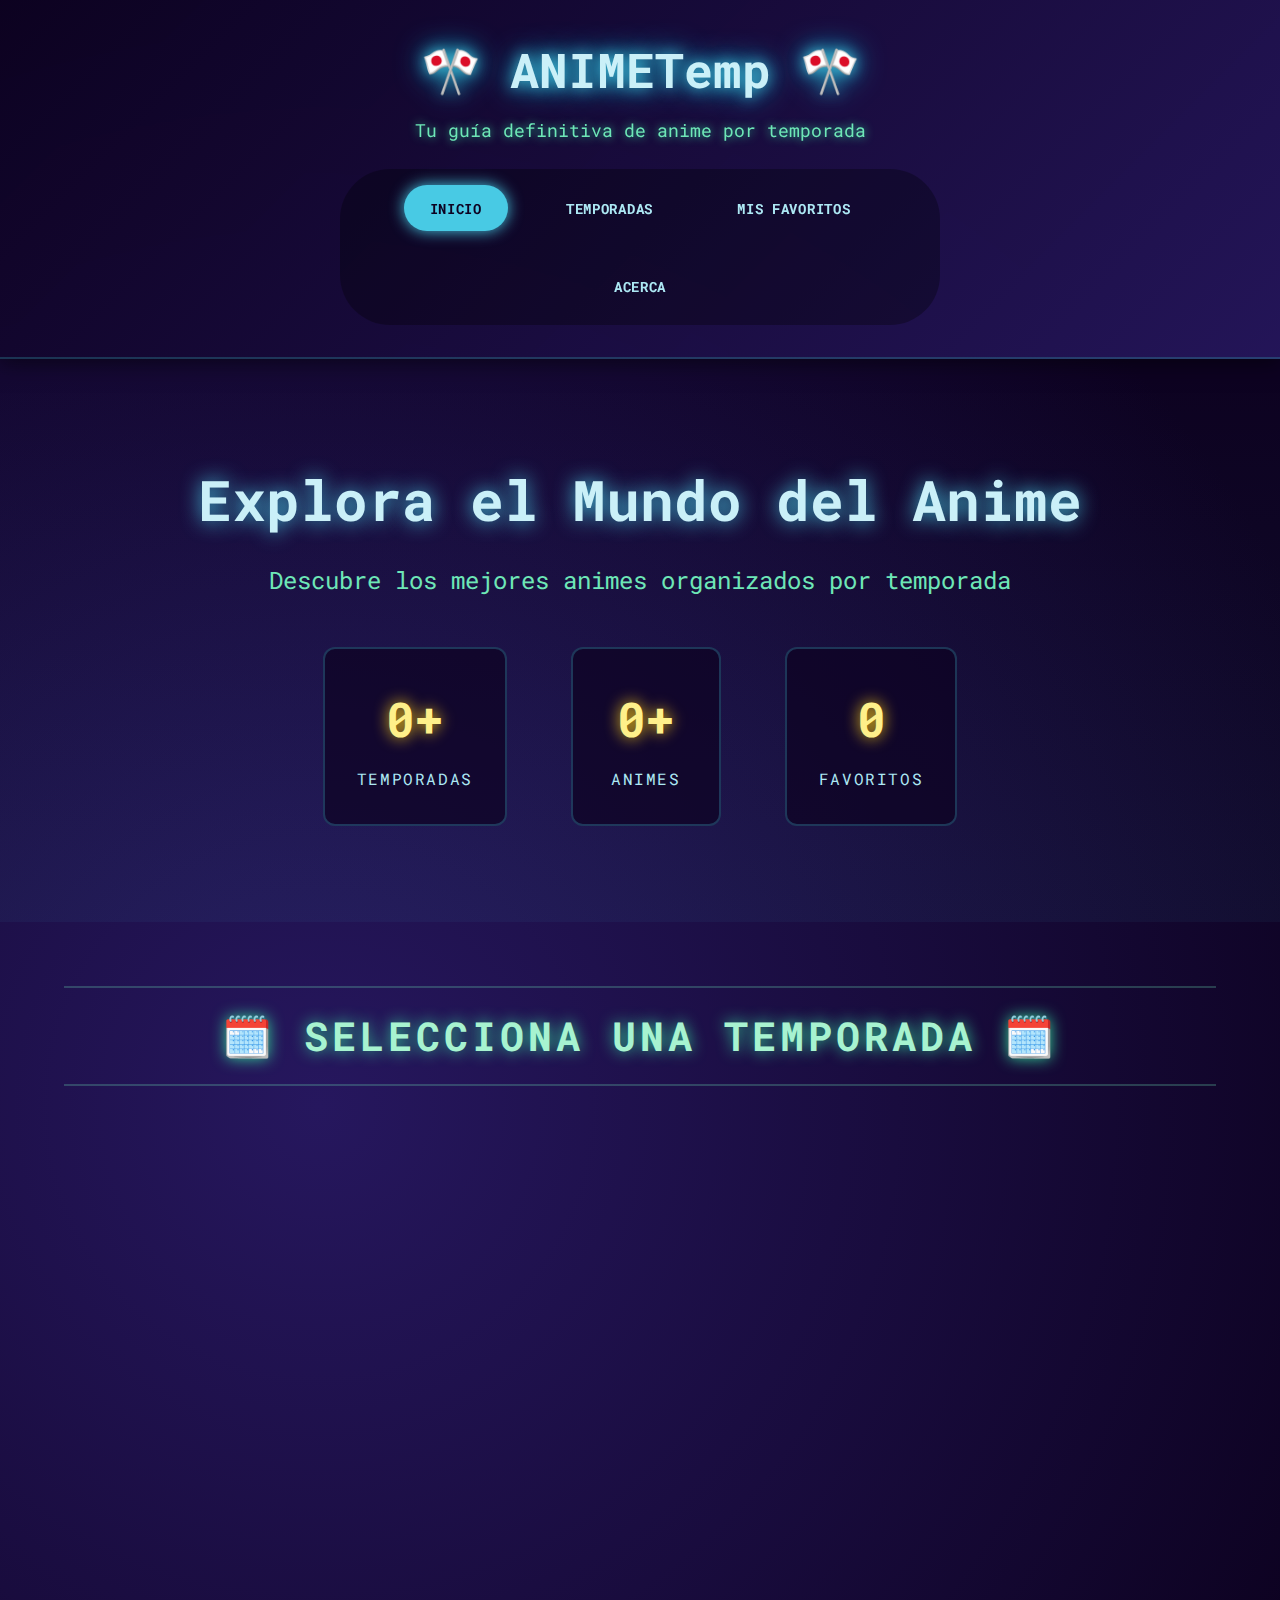
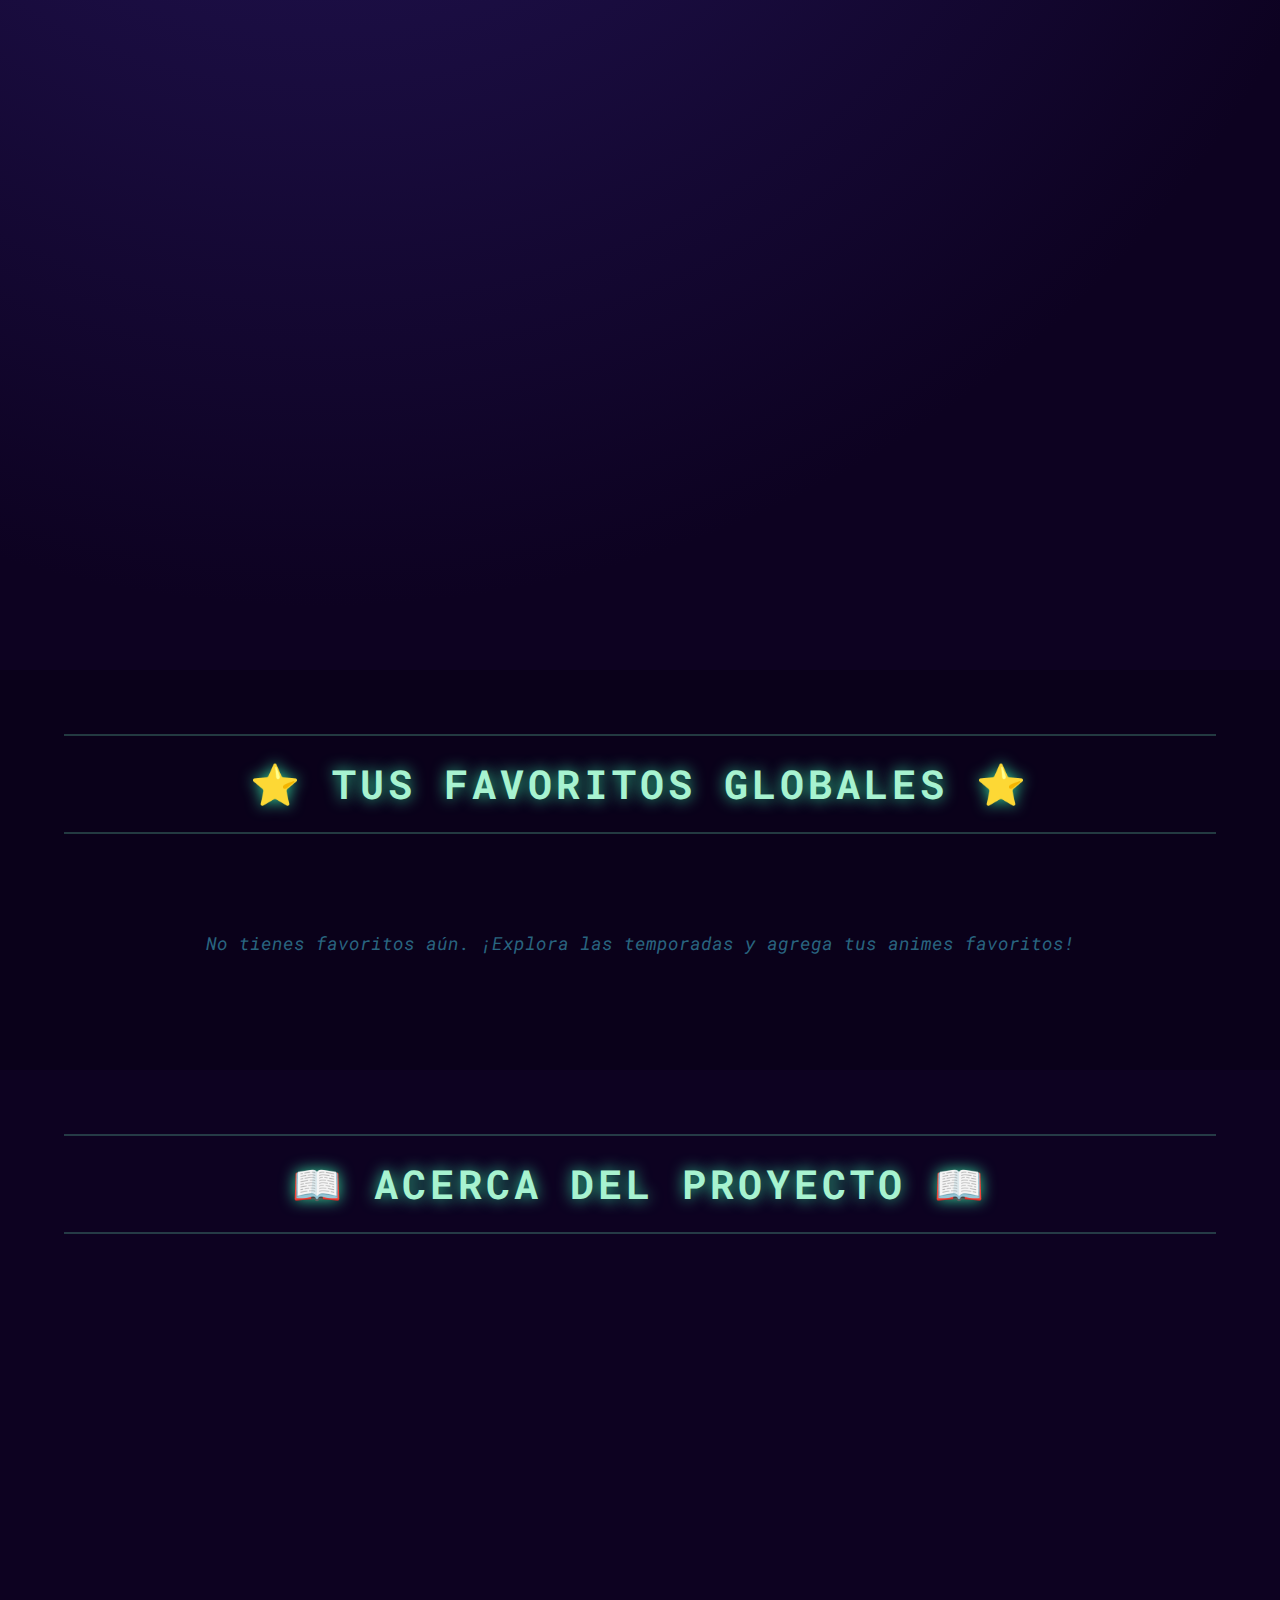
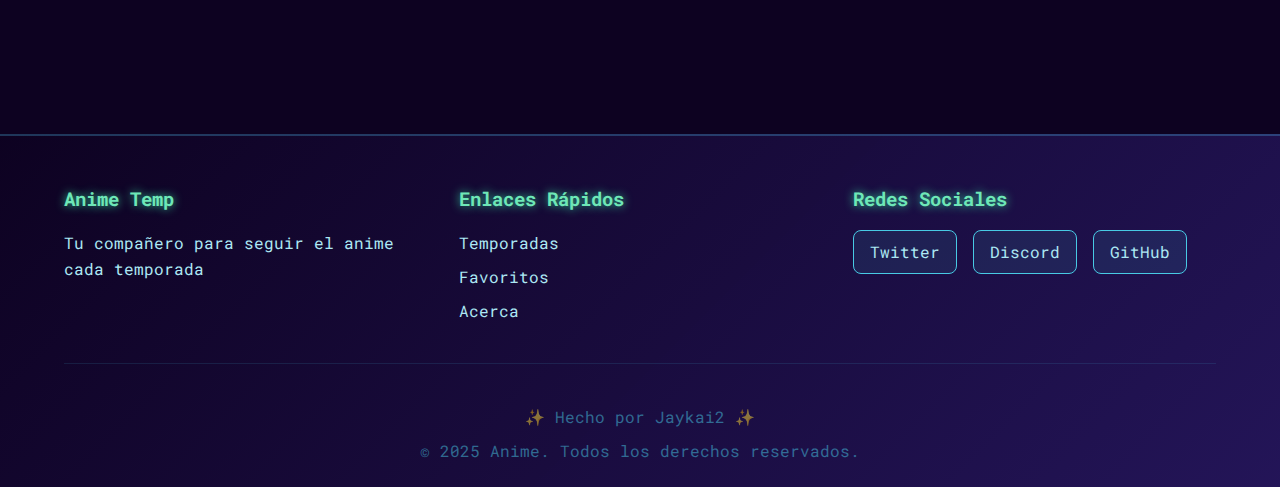
<file: index.html>
<!DOCTYPE html>
<html lang="es">
<head>
  <meta charset="UTF-8">
  <meta name="viewport" content="width=device-width, initial-scale=1.0">
  <title>Anime Hub - Todas las Temporadas</title>
  <link href="https://fonts.googleapis.com/css2?family=Roboto+Mono:wght@400;700&display=swap" rel="stylesheet">
  <link rel="stylesheet" href="styles/main.css">
</head>
<body>

  <!-- HEADER -->
  <header class="main-header">
    <div class="header-content">
      <h1 class="logo">🎌 ANIMETemp 🎌</h1>
      <p class="tagline">Tu guía definitiva de anime por temporada</p>
    </div>
    <nav class="main-nav">
      <a href="#inicio" class="nav-link active">Inicio</a>
      <a href="#temporadas" class="nav-link">Temporadas</a>
      <a href="#favoritos" class="nav-link">Mis Favoritos</a>
      <a href="#acerca" class="nav-link">Acerca</a>
    </nav>
  </header>

  <!-- HERO SECTION -->
  <section class="hero-section" id="inicio">
    <div class="hero-content">
      <h2 class="hero-title">Explora el Mundo del Anime</h2>
      <p class="hero-subtitle">Descubre los mejores animes organizados por temporada</p>
      <div class="hero-stats">
        <div class="stat-item">
          <span class="stat-number">4</span>
          <span class="stat-label">Temporadas</span>
        </div>
        <div class="stat-item">
          <span class="stat-number">0+</span>
          <span class="stat-label">Animes</span>
        </div>
        <div class="stat-item">
          <span class="stat-number" id="favCount">0</span>
          <span class="stat-label">Favoritos</span>
        </div>
      </div>
    </div>
  </section>

  <!-- SEASONS GRID -->
  <section class="seasons-section" id="temporadas">
    <div class="container">
      <h2 class="section-title">🗓️ Selecciona una Temporada 🗓️</h2>
      
      <div class="seasons-grid">
        
        <!-- Fall 2025 -->
        <article class="season-card fall">
          <div class="season-icon">🍂</div>
          <div class="season-content">
            <h3 class="season-name">Otoño 2025</h3>
            <p class="season-period">Octubre - Diciembre</p>
            <div class="season-stats">
              <span class="anime-count">29+ Animes</span>
              <span class="status-badge active">Activo</span>
            </div>
            <p class="season-description">
              Temporada actual con los estrenos más esperados del año
            </p>
            <a href="pages/fall-2025.html" class="season-btn">
              Ver Animes
              <span class="arrow">→</span>
            </a>
          </div>
        </article>

        <!-- Winter 2025 -->
        <article class="season-card winter">
          <div class="season-icon">❄️</div>
          <div class="season-content">
            <h3 class="season-name">Invierno 2025</h3>
            <p class="season-period">Enero - Marzo</p>
            <div class="season-stats">
              <span class="anime-count">0+ Animes</span>
              <span class="status-badge completed">Finalizado</span>
            </div>
            <p class="season-description">
              Revive los mejores animes de la temporada invernal
            </p>
            <a href="pages/winter-2025.html" class="season-btn">
              Ver Animes
              <span class="arrow">→</span>
            </a>
          </div>
        </article>

        <!-- Spring 2025 -->
        <article class="season-card spring">
          <div class="season-icon">🌸</div>
          <div class="season-content">
            <h3 class="season-name">Primavera 2025</h3>
            <p class="season-period">Abril - Junio</p>
            <div class="season-stats">
              <span class="anime-count">0+ Animes</span>
              <span class="status-badge completed">Finalizado</span>
            </div>
            <p class="season-description">
              Flores de cerezo y nuevas aventuras anime
            </p>
            <a href="pages/spring-2025.html" class="season-btn">
              Ver Animes
              <span class="arrow">→</span>
            </a>
          </div>
        </article>

        <!-- Summer 2025 -->
        <article class="season-card summer">
          <div class="season-icon">☀️</div>
          <div class="season-content">
            <h3 class="season-name">Verano 2025</h3>
            <p class="season-period">Julio - Septiembre</p>
            <div class="season-stats">
              <span class="anime-count">0+ Animes</span>
              <span class="status-badge completed">Finalizado</span>
            </div>
            <p class="season-description">
              Episodios de playa y aventuras de verano
            </p>
            <a href="pages/summer-2025.html" class="season-btn">
              Ver Animes
              <span class="arrow">→</span>
            </a>
          </div>
        </article>

      </div>
    </div>
  </section>

  <!-- FAVORITES PREVIEW -->
  <section class="favorites-preview" id="favoritos">
    <div class="container">
      <h2 class="section-title">⭐ Tus Favoritos Globales ⭐</h2>
      <div class="favorites-grid" id="globalFavorites">
        <p class="no-favorites">No tienes favoritos aún. ¡Explora las temporadas y agrega tus animes favoritos!</p>
      </div>
    </div>
  </section>

  <!-- ABOUT SECTION -->
  <section class="about-section" id="acerca">
    <div class="container">
      <div class="about-content">
        <h2 class="section-title">📖 Acerca del Proyecto 📖</h2>
        <div class="about-grid">
          <div class="about-card">
            <div class="about-icon">🎯</div>
            <h3>Objetivo</h3>
            <p>Crear una plataforma centralizada para seguir todos los animes de cada temporada</p>
          </div>
          <div class="about-card">
            <div class="about-icon">✨</div>
            <h3>Características</h3>
            <p>Sistema de favoritos, búsqueda avanzada, trailers integrados y más</p>
          </div>
          <div class="about-card">
            <div class="about-icon">🚀</div>
            <h3>Futuro</h3>
            <p>Pronto: reseñas, calificaciones, notificaciones y tracking de episodios</p>
          </div>
        </div>
      </div>
    </div>
  </section>

  <!-- FOOTER -->
  <footer class="main-footer">
    <div class="container">
      <div class="footer-content">
        <div class="footer-section">
          <h4>Anime Temp</h4>
          <p>Tu compañero para seguir el anime cada temporada</p>
        </div>
        <div class="footer-section">
          <h4>Enlaces Rápidos</h4>
          <ul>
            <li><a href="#temporadas">Temporadas</a></li>
            <li><a href="#favoritos">Favoritos</a></li>
            <li><a href="#acerca">Acerca</a></li>
          </ul>
        </div>
        <div class="footer-section">
          <h4>Redes Sociales</h4>
          <div class="social-links">
            <a href="#" class="social-link">Twitter</a>
            <a href="#" class="social-link">Discord</a>
            <a href="#" class="social-link">GitHub</a>
          </div>
        </div>
      </div>
      <div class="footer-bottom">
        <p>✨ Hecho por Jaykai2 ✨</p>
        <p>&copy; 2025 Anime. Todos los derechos reservados.</p>
      </div>
    </div>
  </footer>

  <script src="js/main.js"></script>

</body>
</html>
</file>
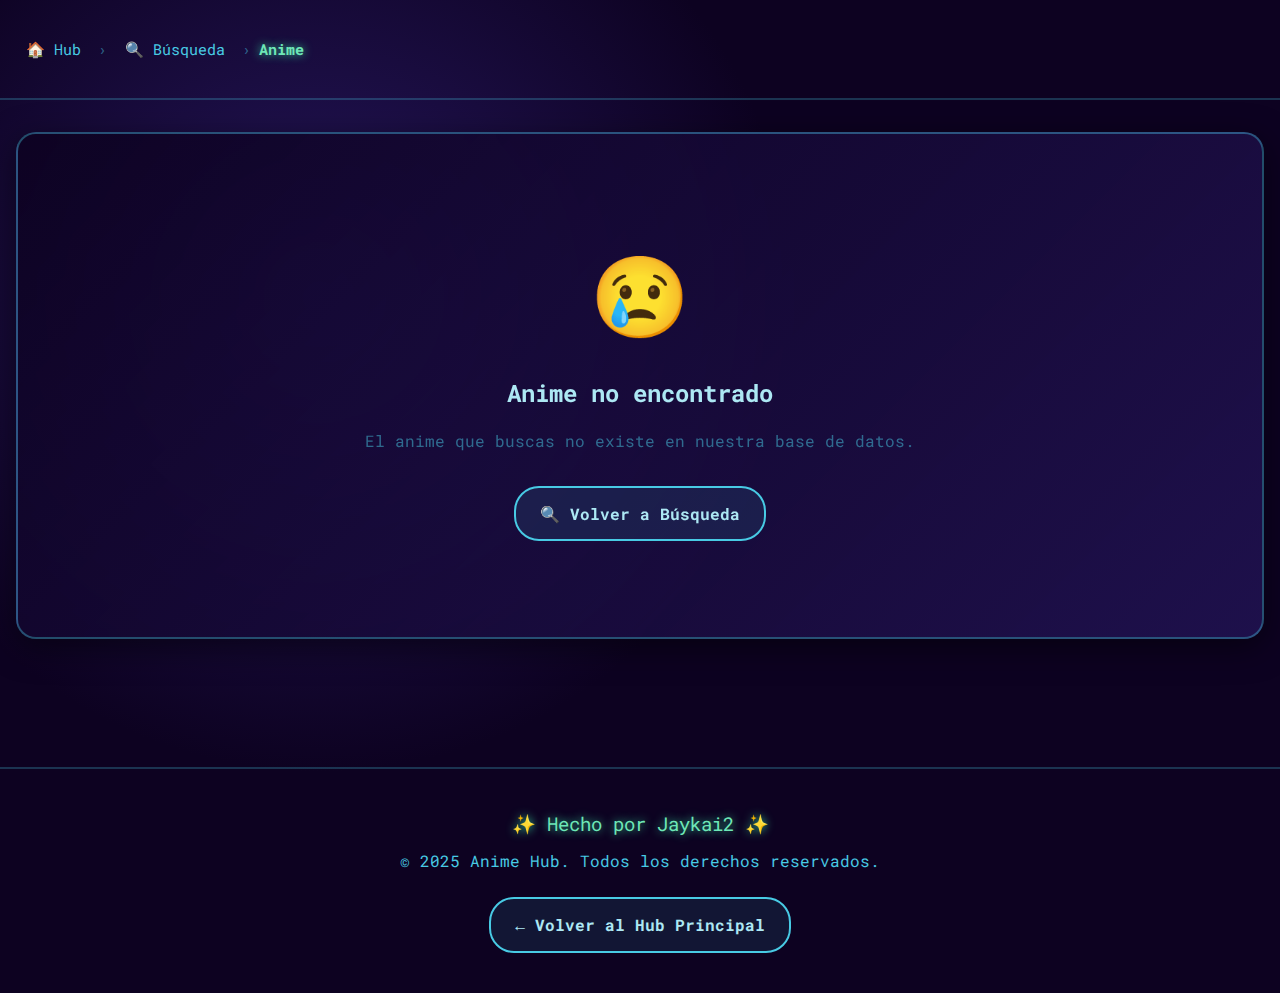
<file: pages/anime-details.html>
<!DOCTYPE html>
<html lang="es">
<head>
  <meta charset="UTF-8">
  <meta name="viewport" content="width=device-width, initial-scale=1.0">
  <title>Detalles del Anime - Anime Hub</title>
  <link rel="stylesheet" href="../styles/anime-details.css">
  <link href="https://fonts.googleapis.com/css2?family=Roboto+Mono:wght@400;700&display=swap" rel="stylesheet">
</head>
<body>

  <!-- HEADER -->
  <header class="main-header">
    <nav class="breadcrumb">
      <a href="../index.html">🏠 Hub</a>
      <span>›</span>
      <a href="search.html">🔍 Búsqueda</a>
      <span>›</span>
      <span class="current" id="breadcrumbTitle">Anime</span>
    </nav>
  </header>

  <!-- ANIME DETAILS SECTION -->
  <div class="container">
    <div class="anime-details" id="animeDetails">
      <!-- Contenido generado dinámicamente -->
      <div class="loading">
        <div class="spinner"></div>
        <p>Cargando información...</p>
      </div>
    </div>

    <!-- EPISODES SECTION -->
    <section class="episodes-section" id="episodesSection" style="display: none;">
      <h2 class="section-title">📺 Lista de Capítulos 📺</h2>
      
      <!-- EPISODES FILTER -->
      <div class="episodes-filter">
        <button class="filter-btn active" data-filter="all">Todos</button>
        <button class="filter-btn" data-filter="watched">Vistos</button>
        <button class="filter-btn" data-filter="unwatched">Por Ver</button>
      </div>

      <!-- EPISODES GRID -->
      <div class="episodes-grid" id="episodesGrid">
        <!-- Capítulos generados dinámicamente -->
      </div>
    </section>
  </div>

  <!-- FOOTER -->
  <footer>
    <p class="credit">✨ Hecho por Jaykai2 ✨</p>
    <p>&copy; 2025 Anime Hub. Todos los derechos reservados.</p>
    <p><a href="../index.html" class="footer-link">← Volver al Hub Principal</a></p>
  </footer>

  <script src="../js/anime-details.js"></script>

</body>
</html>
</file>
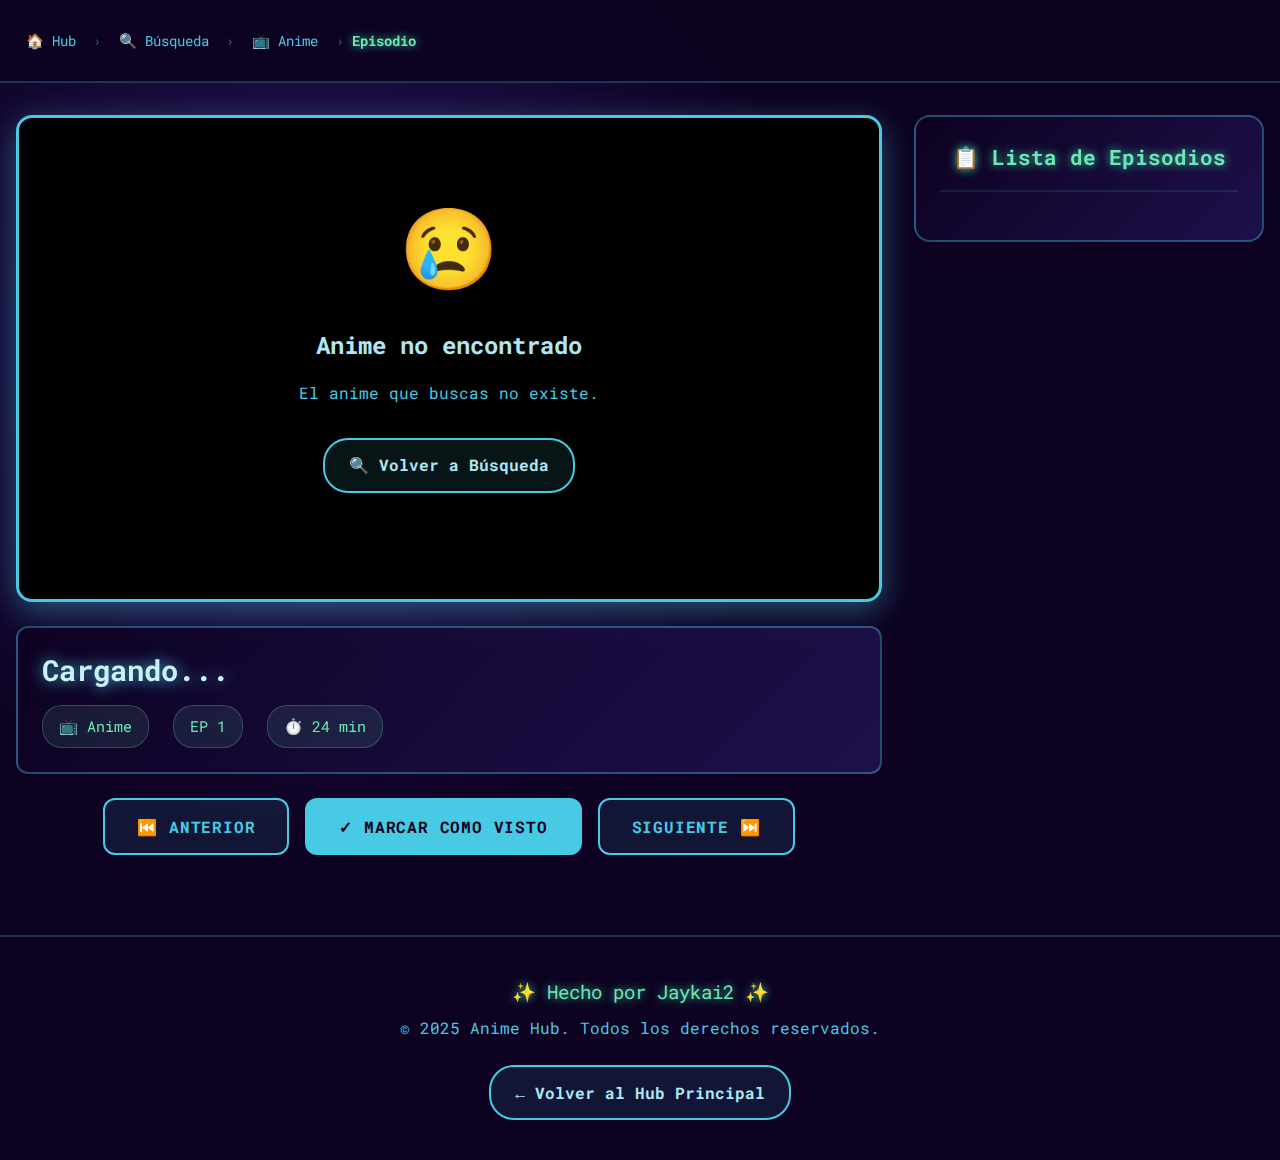
<file: pages/watch.html>
<!DOCTYPE html>
<html lang="es">
<head>
  <meta charset="UTF-8">
  <meta name="viewport" content="width=device-width, initial-scale=1.0">
  <title>Ver Episodio - Anime Hub</title>
  <link rel="stylesheet" href="../styles/watch.css">
  <link href="https://fonts.googleapis.com/css2?family=Roboto+Mono:wght@400;700&display=swap" rel="stylesheet">
</head>
<body>

  <!-- HEADER -->
  <header class="main-header">
    <nav class="breadcrumb">
      <a href="../index.html">🏠 Hub</a>
      <span>›</span>
      <a href="search.html">🔍 Búsqueda</a>
      <span>›</span>
      <a href="#" id="animeLink">📺 Anime</a>
      <span>›</span>
      <span class="current" id="episodeTitle">Episodio</span>
    </nav>
  </header>

  <!-- VIDEO PLAYER SECTION -->
  <div class="container">
    <div class="player-section">
      
      <!-- VIDEO PLAYER -->
      <div class="video-container" id="videoContainer">
        <div class="loading">
          <div class="spinner"></div>
          <p>Cargando video...</p>
        </div>
      </div>

      <!-- VIDEO INFO -->
      <div class="video-info">
        <h1 class="video-title" id="videoTitle">Cargando...</h1>
        <div class="video-meta">
          <span class="meta-item" id="animeTitle">📺 Anime</span>
          <span class="meta-item" id="episodeNumber">EP 1</span>
          <span class="meta-item">⏱️ 24 min</span>
        </div>
      </div>

      <!-- VIDEO CONTROLS -->
      <div class="video-controls">
        <button class="control-btn" id="prevBtn" onclick="previousEpisode()">
          ⏮️ Anterior
        </button>
        <button class="control-btn primary" id="markWatchedBtn" onclick="toggleWatched()">
          ✓ Marcar como Visto
        </button>
        <button class="control-btn" id="nextBtn" onclick="nextEpisode()">
          Siguiente ⏭️
        </button>
      </div>
    </div>

    <!-- EPISODES SIDEBAR -->
    <aside class="episodes-sidebar">
      <h2 class="sidebar-title">📋 Lista de Episodios</h2>
      <div class="episodes-list" id="episodesList">
        <!-- Episodios generados dinámicamente -->
      </div>
    </aside>
  </div>

  <!-- FOOTER -->
  <footer>
    <p class="credit">✨ Hecho por Jaykai2 ✨</p>
    <p>&copy; 2025 Anime Hub. Todos los derechos reservados.</p>
    <p><a href="../index.html" class="footer-link">← Volver al Hub Principal</a></p>
  </footer>

  <script src="../js/watch.js"></script>

</body>
</html>
</file>
<file: styles/anime-details.css>
/* ============================================
   ANIME DETAILS - ESTILOS MATRIX/NEON
   Autor: Jaykai2
   ============================================ */

* {
  margin: 0;
  padding: 0;
  box-sizing: border-box;
}

body {
  font-family: 'Roboto Mono', monospace;
  background-color: #0d0221;
  background-image: 
    radial-gradient(circle at 25% 30%, #26175e 0%, transparent 40%),
    radial-gradient(circle at 75% 70%, #0d0221 0%, transparent 40%);
  color: #ade8f4;
  line-height: 1.6;
  min-height: 100vh;
}

/* === HEADER & BREADCRUMB === */
.main-header {
  padding: 2rem 1rem;
  border-bottom: 2px solid #48cae440;
}

.breadcrumb {
  display: flex;
  align-items: center;
  gap: 0.5rem;
  flex-wrap: wrap;
  max-width: 1400px;
  margin: 0 auto;
  font-size: 0.95rem;
}

.breadcrumb a {
  color: #48cae4;
  text-decoration: none;
  transition: all 0.3s ease;
  padding: 0.3rem 0.6rem;
  border-radius: 6px;
}

.breadcrumb a:hover {
  background: rgba(72, 202, 228, 0.2);
  text-shadow: 0 0 10px #48cae4;
}

.breadcrumb span {
  color: #48cae480;
}

.breadcrumb .current {
  color: #6ee7b7;
  text-shadow: 0 0 10px #34d399;
  font-weight: 700;
}

/* === CONTAINER === */
.container {
  max-width: 1400px;
  margin: 0 auto;
  padding: 2rem 1rem;
}

/* === LOADING STATE === */
.loading {
  text-align: center;
  padding: 4rem 2rem;
  color: #48cae4;
}

.spinner {
  width: 60px;
  height: 60px;
  border: 4px solid rgba(72, 202, 228, 0.2);
  border-top-color: #48cae4;
  border-radius: 50%;
  margin: 0 auto 1.5rem;
  animation: spin 1s linear infinite;
}

@keyframes spin {
  to { transform: rotate(360deg); }
}

/* === ANIME DETAILS === */
.anime-details {
  background: linear-gradient(135deg, rgba(13, 2, 33, 0.9) 0%, rgba(38, 23, 94, 0.7) 100%);
  border: 2px solid #48cae460;
  border-radius: 20px;
  padding: 2rem;
  margin-bottom: 3rem;
  backdrop-filter: blur(10px);
  box-shadow: 0 8px 32px rgba(0, 0, 0, 0.5);
}

.details-hero {
  display: grid;
  grid-template-columns: 400px 1fr;
  gap: 2.5rem;
  margin-bottom: 2rem;
}

/* === POSTER === */
.anime-poster {
  width: 100%;
  height: 550px;
  object-fit: cover;
  border-radius: 16px;
  border: 3px solid #48cae4;
  box-shadow: 0 8px 24px rgba(72, 202, 228, 0.4);
  transition: all 0.3s ease;
}

.anime-poster:hover {
  box-shadow: 0 0 40px rgba(72, 202, 228, 0.6);
  transform: scale(1.02);
}

/* === INFO SECTION === */
.anime-info {
  display: flex;
  flex-direction: column;
  gap: 1.5rem;
}

.anime-title {
  font-size: 2.5rem;
  color: #caf0f8;
  text-shadow: 0 0 15px #48cae4, 0 0 30px #00b4d8;
  margin-bottom: 0.5rem;
  line-height: 1.2;
}

.anime-meta {
  display: flex;
  gap: 1rem;
  flex-wrap: wrap;
  align-items: center;
}

.meta-badge {
  padding: 0.5rem 1rem;
  border-radius: 20px;
  font-size: 0.9rem;
  font-weight: 700;
  text-transform: uppercase;
  letter-spacing: 0.05em;
}

.meta-badge.season {
  background: rgba(72, 202, 228, 0.2);
  border: 2px solid #48cae4;
  color: #48cae4;
}

.meta-badge.status {
  background: rgba(110, 231, 183, 0.2);
  border: 2px solid #6ee7b7;
  color: #6ee7b7;
}

.meta-badge.episodes {
  background: rgba(254, 240, 138, 0.2);
  border: 2px solid #fef08a;
  color: #fef08a;
}

/* === SYNOPSIS === */
.anime-synopsis {
  background: rgba(0, 0, 0, 0.3);
  padding: 1.5rem;
  border-radius: 12px;
  border: 1px solid #48cae420;
}

.anime-synopsis h3 {
  color: #6ee7b7;
  font-size: 1.3rem;
  margin-bottom: 1rem;
  text-shadow: 0 0 10px #34d399;
}

.anime-synopsis p {
  color: #ade8f4;
  line-height: 1.8;
  font-size: 1.05rem;
}

/* === ACTION BUTTONS === */
.anime-actions {
  display: flex;
  gap: 1rem;
  flex-wrap: wrap;
}

.action-btn {
  padding: 1rem 2rem;
  border: none;
  border-radius: 12px;
  font-family: 'Roboto Mono', monospace;
  font-weight: 700;
  font-size: 1rem;
  cursor: pointer;
  transition: all 0.3s ease;
  text-transform: uppercase;
  letter-spacing: 0.05em;
}

.btn-primary {
  background: #48cae4;
  color: #0d0221;
  box-shadow: 0 4px 15px rgba(72, 202, 228, 0.4);
}

.btn-primary:hover {
  background: #00b4d8;
  box-shadow: 0 0 25px rgba(72, 202, 228, 0.6);
  transform: translateY(-2px);
}

.btn-secondary {
  background: rgba(110, 231, 183, 0.2);
  border: 2px solid #6ee7b7;
  color: #6ee7b7;
}

.btn-secondary:hover {
  background: #6ee7b7;
  color: #0d0221;
  transform: translateY(-2px);
}

.btn-secondary.active {
  background: #34d399;
  color: #0d0221;
  box-shadow: 0 0 20px rgba(52, 211, 153, 0.6);
}

/* === TRAILERS === */
.anime-trailers {
  margin-top: 2rem;
  padding-top: 2rem;
  border-top: 2px solid #48cae420;
}

.anime-trailers h3 {
  color: #fef08a;
  font-size: 1.5rem;
  margin-bottom: 1.5rem;
  text-shadow: 0 0 10px #facc15;
  text-align: center;
}

.trailers-grid {
  display: grid;
  grid-template-columns: repeat(auto-fit, minmax(300px, 1fr));
  gap: 1.5rem;
}

.trailers-grid iframe {
  width: 100%;
  height: 280px;
  border-radius: 12px;
  border: 3px solid #48cae4;
  background: #000;
  box-shadow: 0 4px 12px rgba(0, 0, 0, 0.5);
  transition: all 0.3s ease;
}

.trailers-grid iframe:hover {
  border-color: #6ee7b7;
  box-shadow: 0 0 30px rgba(72, 202, 228, 0.6);
  transform: scale(1.02);
}

/* === EPISODES SECTION === */
.episodes-section {
  margin-top: 3rem;
}

.section-title {
  font-size: 2rem;
  font-weight: 700;
  color: #a7f3d0;
  text-shadow: 0 0 15px #34d399;
  text-align: center;
  margin-bottom: 2rem;
  padding: 1rem;
  border-top: 2px solid #6ee7b740;
  border-bottom: 2px solid #6ee7b740;
  letter-spacing: 0.1em;
  text-transform: uppercase;
}

/* === EPISODES FILTER === */
.episodes-filter {
  display: flex;
  justify-content: center;
  gap: 1rem;
  margin-bottom: 2rem;
  flex-wrap: wrap;
}

.filter-btn {
  padding: 0.8rem 1.5rem;
  background: rgba(72, 202, 228, 0.1);
  border: 2px solid #48cae4;
  border-radius: 25px;
  color: #48cae4;
  font-family: 'Roboto Mono', monospace;
  font-weight: 700;
  cursor: pointer;
  transition: all 0.3s ease;
  text-transform: uppercase;
  letter-spacing: 0.05em;
}

.filter-btn:hover {
  background: rgba(72, 202, 228, 0.2);
  transform: translateY(-2px);
}

.filter-btn.active {
  background: #48cae4;
  color: #0d0221;
  box-shadow: 0 0 20px rgba(72, 202, 228, 0.6);
}

/* === EPISODES GRID === */
.episodes-grid {
  display: grid;
  grid-template-columns: repeat(auto-fill, minmax(250px, 1fr));
  gap: 1.5rem;
}

/* === EPISODE CARD === */
.episode-card {
  background: linear-gradient(135deg, rgba(13, 2, 33, 0.9) 0%, rgba(38, 23, 94, 0.7) 100%);
  border: 2px solid #48cae460;
  border-radius: 12px;
  padding: 1.5rem;
  cursor: pointer;
  transition: all 0.3s ease;
  position: relative;
  overflow: hidden;
}

.episode-card:hover {
  border-color: #48cae4;
  box-shadow: 0 0 25px rgba(72, 202, 228, 0.5);
  transform: translateY(-5px);
}

.episode-card.watched {
  border-color: #6ee7b780;
  opacity: 0.7;
}

.episode-card.watched::before {
  content: '✓';
  position: absolute;
  top: 0.5rem;
  right: 0.5rem;
  width: 30px;
  height: 30px;
  background: #34d399;
  color: #0d0221;
  border-radius: 50%;
  display: flex;
  align-items: center;
  justify-content: center;
  font-weight: 700;
  font-size: 1.2rem;
}

.episode-number {
  font-size: 2rem;
  font-weight: 700;
  color: #fef08a;
  text-shadow: 0 0 10px #facc15;
  margin-bottom: 0.5rem;
}

.episode-title {
  font-size: 1.1rem;
  color: #caf0f8;
  margin-bottom: 0.8rem;
  line-height: 1.3;
  min-height: 2.6rem;
}

.episode-duration {
  color: #48cae4;
  font-size: 0.9rem;
}

/* === FOOTER === */
footer {
  text-align: center;
  padding: 2rem;
  border-top: 2px solid #48cae440;
  margin-top: 3rem;
  color: #48cae4;
}

footer .credit {
  font-size: 1.2rem;
  color: #6ee7b7;
  text-shadow: 0 0 10px #34d399;
  margin-bottom: 0.5rem;
}

footer p {
  margin: 0.5rem 0;
}

.footer-link {
  display: inline-block;
  margin-top: 1rem;
  padding: 0.8rem 1.5rem;
  background: rgba(72, 202, 228, 0.1);
  border: 2px solid #48cae4;
  border-radius: 25px;
  color: #ade8f4;
  text-decoration: none;
  font-weight: 700;
  transition: all 0.3s ease;
}

.footer-link:hover {
  background: #48cae4;
  color: #0d0221;
  box-shadow: 0 0 20px #48cae4;
  transform: translateY(-2px);
}

/* === RESPONSIVE === */
@media (max-width: 968px) {
  .details-hero {
    grid-template-columns: 1fr;
  }

  .anime-poster {
    height: 450px;
  }

  .anime-title {
    font-size: 2rem;
  }

  .episodes-grid {
    grid-template-columns: repeat(auto-fill, minmax(200px, 1fr));
  }
}

@media (max-width: 640px) {
  .anime-poster {
    height: 350px;
  }

  .anime-title {
    font-size: 1.5rem;
  }

  .section-title {
    font-size: 1.5rem;
  }

  .trailers-grid {
    grid-template-columns: 1fr;
  }
}

html {
  scroll-behavior: smooth;
}
</file>
<file: styles/watch.css>
/* ============================================
   WATCH PAGE - ESTILOS MATRIX/NEON
   Autor: Jaykai2
   ============================================ */

* {
  margin: 0;
  padding: 0;
  box-sizing: border-box;
}

body {
  font-family: 'Roboto Mono', monospace;
  background-color: #0d0221;
  background-image: 
    radial-gradient(circle at 25% 30%, #26175e 0%, transparent 40%),
    radial-gradient(circle at 75% 70%, #0d0221 0%, transparent 40%);
  color: #ade8f4;
  line-height: 1.6;
  min-height: 100vh;
}

/* === HEADER & BREADCRUMB === */
.main-header {
  padding: 1.5rem 1rem;
  border-bottom: 2px solid #48cae440;
  position: sticky;
  top: 0;
  background: rgba(13, 2, 33, 0.95);
  backdrop-filter: blur(10px);
  z-index: 100;
}

.breadcrumb {
  display: flex;
  align-items: center;
  gap: 0.5rem;
  flex-wrap: wrap;
  max-width: 1600px;
  margin: 0 auto;
  font-size: 0.9rem;
}

.breadcrumb a {
  color: #48cae4;
  text-decoration: none;
  transition: all 0.3s ease;
  padding: 0.3rem 0.6rem;
  border-radius: 6px;
}

.breadcrumb a:hover {
  background: rgba(72, 202, 228, 0.2);
  text-shadow: 0 0 10px #48cae4;
}

.breadcrumb span {
  color: #48cae480;
}

.breadcrumb .current {
  color: #6ee7b7;
  text-shadow: 0 0 10px #34d399;
  font-weight: 700;
}

/* === CONTAINER === */
.container {
  max-width: 1600px;
  margin: 0 auto;
  padding: 2rem 1rem;
  display: grid;
  grid-template-columns: 1fr 350px;
  gap: 2rem;
}

/* === LOADING === */
.loading {
  text-align: center;
  padding: 4rem 2rem;
  color: #48cae4;
}

.spinner {
  width: 60px;
  height: 60px;
  border: 4px solid rgba(72, 202, 228, 0.2);
  border-top-color: #48cae4;
  border-radius: 50%;
  margin: 0 auto 1.5rem;
  animation: spin 1s linear infinite;
}

@keyframes spin {
  to { transform: rotate(360deg); }
}

/* === PLAYER SECTION === */
.player-section {
  display: flex;
  flex-direction: column;
  gap: 1.5rem;
}

/* === VIDEO CONTAINER === */
.video-container {
  width: 100%;
  aspect-ratio: 16/9;
  background: #000;
  border-radius: 16px;
  border: 3px solid #48cae4;
  box-shadow: 0 8px 32px rgba(72, 202, 228, 0.4);
  overflow: hidden;
  position: relative;
}

.video-container iframe {
  width: 100%;
  height: 100%;
  border: none;
}

/* === VIDEO INFO === */
.video-info {
  background: linear-gradient(135deg, rgba(13, 2, 33, 0.9) 0%, rgba(38, 23, 94, 0.7) 100%);
  border: 2px solid #48cae460;
  border-radius: 12px;
  padding: 1.5rem;
  backdrop-filter: blur(10px);
}

.video-title {
  font-size: 1.8rem;
  color: #caf0f8;
  text-shadow: 0 0 15px #48cae4;
  margin-bottom: 1rem;
  line-height: 1.3;
}

.video-meta {
  display: flex;
  gap: 1.5rem;
  flex-wrap: wrap;
}

.meta-item {
  color: #6ee7b7;
  font-size: 0.95rem;
  padding: 0.5rem 1rem;
  background: rgba(110, 231, 183, 0.1);
  border: 1px solid #6ee7b740;
  border-radius: 20px;
}

/* === VIDEO CONTROLS === */
.video-controls {
  display: flex;
  gap: 1rem;
  flex-wrap: wrap;
  justify-content: center;
}

.control-btn {
  padding: 1rem 2rem;
  border: 2px solid #48cae4;
  border-radius: 12px;
  background: rgba(72, 202, 228, 0.1);
  color: #48cae4;
  font-family: 'Roboto Mono', monospace;
  font-weight: 700;
  font-size: 1rem;
  cursor: pointer;
  transition: all 0.3s ease;
  text-transform: uppercase;
  letter-spacing: 0.05em;
}

.control-btn:hover {
  background: rgba(72, 202, 228, 0.2);
  transform: translateY(-2px);
  box-shadow: 0 4px 15px rgba(72, 202, 228, 0.3);
}

.control-btn:disabled {
  opacity: 0.3;
  cursor: not-allowed;
  transform: none;
}

.control-btn.primary {
  background: #48cae4;
  color: #0d0221;
  border-color: #48cae4;
}

.control-btn.primary:hover {
  background: #00b4d8;
  box-shadow: 0 0 25px rgba(72, 202, 228, 0.6);
}

.control-btn.watched {
  background: #34d399;
  border-color: #34d399;
  color: #0d0221;
}

.control-btn.watched:hover {
  background: #10b981;
}

/* === EPISODES SIDEBAR === */
.episodes-sidebar {
  background: linear-gradient(135deg, rgba(13, 2, 33, 0.9) 0%, rgba(38, 23, 94, 0.7) 100%);
  border: 2px solid #48cae460;
  border-radius: 16px;
  padding: 1.5rem;
  backdrop-filter: blur(10px);
  height: fit-content;
  max-height: calc(100vh - 200px);
  overflow-y: auto;
  position: sticky;
  top: 100px;
}

/* Scrollbar personalizada */
.episodes-sidebar::-webkit-scrollbar {
  width: 8px;
}

.episodes-sidebar::-webkit-scrollbar-track {
  background: rgba(0, 0, 0, 0.2);
  border-radius: 10px;
}

.episodes-sidebar::-webkit-scrollbar-thumb {
  background: #48cae4;
  border-radius: 10px;
}

.episodes-sidebar::-webkit-scrollbar-thumb:hover {
  background: #00b4d8;
}

.sidebar-title {
  font-size: 1.3rem;
  color: #6ee7b7;
  text-shadow: 0 0 10px #34d399;
  margin-bottom: 1.5rem;
  text-align: center;
  padding-bottom: 1rem;
  border-bottom: 2px solid #48cae420;
}

/* === EPISODES LIST === */
.episodes-list {
  display: flex;
  flex-direction: column;
  gap: 0.8rem;
}

.episode-item {
  padding: 1rem;
  background: rgba(0, 0, 0, 0.3);
  border: 2px solid #48cae440;
  border-radius: 8px;
  cursor: pointer;
  transition: all 0.3s ease;
  position: relative;
}

.episode-item:hover {
  background: rgba(72, 202, 228, 0.1);
  border-color: #48cae4;
  transform: translateX(5px);
}

.episode-item.active {
  background: rgba(72, 202, 228, 0.2);
  border-color: #48cae4;
  box-shadow: 0 0 15px rgba(72, 202, 228, 0.3);
}

.episode-item.active::before {
  content: '▶️';
  position: absolute;
  left: -10px;
  top: 50%;
  transform: translateY(-50%);
  font-size: 1.2rem;
}

.episode-item.watched {
  opacity: 0.6;
}

.episode-item.watched::after {
  content: '✓';
  position: absolute;
  right: 0.8rem;
  top: 50%;
  transform: translateY(-50%);
  width: 24px;
  height: 24px;
  background: #34d399;
  color: #0d0221;
  border-radius: 50%;
  display: flex;
  align-items: center;
  justify-content: center;
  font-weight: 700;
  font-size: 0.9rem;
}

.episode-item-number {
  font-size: 1.1rem;
  font-weight: 700;
  color: #fef08a;
  text-shadow: 0 0 8px #facc15;
  margin-bottom: 0.3rem;
}

.episode-item-title {
  color: #ade8f4;
  font-size: 0.9rem;
  line-height: 1.3;
}

/* === FOOTER === */
footer {
  text-align: center;
  padding: 2rem;
  border-top: 2px solid #48cae440;
  margin-top: 3rem;
  color: #48cae4;
}

footer .credit {
  font-size: 1.2rem;
  color: #6ee7b7;
  text-shadow: 0 0 10px #34d399;
  margin-bottom: 0.5rem;
}

footer p {
  margin: 0.5rem 0;
}

.footer-link {
  display: inline-block;
  margin-top: 1rem;
  padding: 0.8rem 1.5rem;
  background: rgba(72, 202, 228, 0.1);
  border: 2px solid #48cae4;
  border-radius: 25px;
  color: #ade8f4;
  text-decoration: none;
  font-weight: 700;
  transition: all 0.3s ease;
}

.footer-link:hover {
  background: #48cae4;
  color: #0d0221;
  box-shadow: 0 0 20px #48cae4;
  transform: translateY(-2px);
}

/* === RESPONSIVE === */
@media (max-width: 1200px) {
  .container {
    grid-template-columns: 1fr;
  }

  .episodes-sidebar {
    max-height: 500px;
    position: relative;
    top: 0;
  }
}

@media (max-width: 768px) {
  .video-title {
    font-size: 1.3rem;
  }

  .video-controls {
    flex-direction: column;
  }

  .control-btn {
    width: 100%;
  }

  .sidebar-title {
    font-size: 1.1rem;
  }
}

html {
  scroll-behavior: smooth;
}
</file>
<file: styles/main.css>
/* ============================================
   ANIME HUB - ESTILOS PRINCIPALES
   Autor: Jaykai2
   Diseño: Matrix/Neon Cyberpunk
   ============================================ */

/* === RESET Y BASE === */
* {
  margin: 0;
  padding: 0;
  box-sizing: border-box;
}

html {
  scroll-behavior: smooth;
}

body {
  font-family: 'Roboto Mono', monospace;
  background-color: #0d0221;
  background-image: 
    radial-gradient(circle at 25% 30%, #26175e 0%, transparent 40%),
    radial-gradient(circle at 75% 70%, #0d0221 0%, transparent 40%);
  color: #ade8f4;
  line-height: 1.6;
  min-height: 100vh;
}

.container {
  max-width: 1400px;
  margin: 0 auto;
  padding: 0 2rem;
}

/* ============================================
   HEADER
   ============================================ */
.main-header {
  background: linear-gradient(135deg, rgba(13, 2, 33, 0.95) 0%, rgba(38, 23, 94, 0.9) 100%);
  backdrop-filter: blur(10px);
  border-bottom: 2px solid #48cae440;
  padding: 2rem 0;
  /* position: sticky; <-- ELIMINADO/COMENTADO */
  /* top: 0;           <-- ELIMINADO/COMENTADO */
  /* z-index: 100;     <-- ELIMINADO/COMENTADO */
  box-shadow: 0 4px 20px rgba(0, 0, 0, 0.5);
}

.header-content {
  text-align: center;
  margin-bottom: 1.5rem;
}

.logo {
  font-size: 3rem;
  font-weight: 700;
  color: #caf0f8;
  text-shadow: 0 0 15px #48cae4, 0 0 30px #00b4d8;
  margin-bottom: 0.5rem;
  animation: glow 2s ease-in-out infinite alternate;
}

@keyframes glow {
  from {
    text-shadow: 0 0 15px #48cae4, 0 0 30px #00b4d8;
  }
  to {
    text-shadow: 0 0 20px #48cae4, 0 0 40px #00b4d8, 0 0 60px #0077b6;
  }
}

.tagline {
  color: #6ee7b7;
  font-size: 1.1rem;
  text-shadow: 0 0 10px #34d399;
}

/* === NAVEGACIÓN === */
.main-nav {
  display: flex;
  justify-content: center;
  gap: 2rem;
  flex-wrap: wrap;
  padding: 1rem 2rem;
  background: rgba(0, 0, 0, 0.3);
  border-radius: 50px;
  max-width: 600px;
  margin: 0 auto;
}

.nav-link {
  color: #ade8f4;
  text-decoration: none;
  padding: 0.6rem 1.5rem;
  border-radius: 25px;
  transition: all 0.3s ease;
  font-weight: 700;
  text-transform: uppercase;
  letter-spacing: 0.05em;
  font-size: 0.9rem;
  border: 2px solid transparent;
}

.nav-link:hover {
  background: rgba(72, 202, 228, 0.2);
  border-color: #48cae4;
  color: #fff;
  transform: translateY(-2px);
}

.nav-link.active {
  background: #48cae4;
  color: #0d0221;
  box-shadow: 0 0 15px #48cae4;
}

/* ============================================
   HERO SECTION
   ============================================ */
.hero-section {
  padding: 6rem 2rem;
  text-align: center;
  background: linear-gradient(180deg, transparent 0%, rgba(72, 202, 228, 0.05) 100%);
}

.hero-title {
  font-size: 3.5rem;
  color: #caf0f8;
  text-shadow: 0 0 20px #48cae4;
  margin-bottom: 1rem;
  animation: fadeInUp 1s ease-out;
}

.hero-subtitle {
  font-size: 1.5rem;
  color: #6ee7b7;
  margin-bottom: 3rem;
  animation: fadeInUp 1.2s ease-out;
}

.hero-stats {
  display: flex;
  justify-content: center;
  gap: 4rem;
  flex-wrap: wrap;
  animation: fadeInUp 1.4s ease-out;
}

.stat-item {
  display: flex;
  flex-direction: column;
  align-items: center;
  padding: 2rem;
  background: rgba(13, 2, 33, 0.7);
  border: 2px solid #48cae440;
  border-radius: 12px;
  min-width: 150px;
  transition: all 0.3s ease;
}

.stat-item:hover {
  border-color: #48cae4;
  box-shadow: 0 0 25px #48cae480;
  transform: translateY(-5px);
}

.stat-number {
  font-size: 3rem;
  font-weight: 700;
  color: #fef08a;
  text-shadow: 0 0 15px #facc15;
}

.stat-label {
  font-size: 1rem;
  color: #ade8f4;
  margin-top: 0.5rem;
  text-transform: uppercase;
  letter-spacing: 0.1em;
}

@keyframes fadeInUp {
  from {
    opacity: 0;
    transform: translateY(30px);
  }
  to {
    opacity: 1;
    transform: translateY(0);
  }
}

/* ============================================
   SEASONS SECTION
   ============================================ */
.seasons-section {
  padding: 4rem 2rem;
}

.section-title {
  font-size: 2.5rem;
  font-weight: 700;
  color: #a7f3d0;
  text-shadow: 0 0 15px #34d399;
  text-align: center;
  margin-bottom: 3rem;
  padding: 1rem;
  border-top: 2px solid #6ee7b740;
  border-bottom: 2px solid #6ee7b740;
  letter-spacing: 0.1em;
  text-transform: uppercase;
}

.seasons-grid {
  display: grid;
  grid-template-columns: repeat(auto-fit, minmax(320px, 1fr));
  gap: 2rem;
  max-width: 1400px;
  margin: 0 auto;
}

/* === SEASON CARDS === */
.season-card {
  background: linear-gradient(135deg, rgba(13, 2, 33, 0.9) 0%, rgba(38, 23, 94, 0.7) 100%);
  border: 2px solid #48cae460;
  border-radius: 20px;
  padding: 2rem;
  transition: all 0.4s ease;
  position: relative;
  overflow: hidden;
  backdrop-filter: blur(10px);
}

.season-card::before {
  content: '';
  position: absolute;
  top: -50%;
  right: -50%;
  width: 200%;
  height: 200%;
  background: radial-gradient(circle, rgba(72, 202, 228, 0.1) 0%, transparent 70%);
  opacity: 0;
  transition: opacity 0.4s ease;
}

.season-card:hover::before {
  opacity: 1;
}

.season-card:hover {
  transform: translateY(-10px) scale(1.02);
  box-shadow: 0 0 40px rgba(72, 202, 228, 0.6);
}

/* Colores específicos por temporada */
.season-card.fall {
  border-color: #ff8c4260;
}

.season-card.fall:hover {
  box-shadow: 0 0 40px rgba(255, 140, 66, 0.6);
}

.season-card.winter {
  border-color: #87ceeb60;
}

.season-card.winter:hover {
  box-shadow: 0 0 40px rgba(135, 206, 235, 0.6);
}

.season-card.spring {
  border-color: #ffb3d960;
}

.season-card.spring:hover {
  box-shadow: 0 0 40px rgba(255, 179, 217, 0.6);
}

.season-card.summer {
  border-color: #ffd70060;
}

.season-card.summer:hover {
  box-shadow: 0 0 40px rgba(255, 215, 0, 0.6);
}

.season-icon {
  font-size: 4rem;
  text-align: center;
  margin-bottom: 1rem;
  filter: drop-shadow(0 0 10px rgba(72, 202, 228, 0.5));
}

.season-name {
  font-size: 2rem;
  color: #caf0f8;
  text-shadow: 0 0 10px #48cae4;
  margin-bottom: 0.5rem;
  text-align: center;
}

.season-period {
  text-align: center;
  color: #6ee7b7;
  font-size: 1.1rem;
  margin-bottom: 1.5rem;
}

.season-stats {
  display: flex;
  justify-content: space-between;
  align-items: center;
  margin-bottom: 1rem;
  padding: 0.8rem;
  background: rgba(0, 0, 0, 0.3);
  border-radius: 8px;
}

.anime-count {
  color: #fef08a;
  font-weight: 700;
}

.status-badge {
  padding: 0.3rem 0.8rem;
  border-radius: 20px;
  font-size: 0.8rem;
  font-weight: 700;
  text-transform: uppercase;
  letter-spacing: 0.05em;
}

.status-badge.active {
  background: #34d399;
  color: #0d0221;
  box-shadow: 0 0 10px #34d399;
  animation: pulse 2s infinite;
}

.status-badge.completed {
  background: rgba(72, 202, 228, 0.3);
  color: #ade8f4;
  border: 1px solid #48cae4;
}

@keyframes pulse {
  0%, 100% {
    box-shadow: 0 0 10px #34d399;
  }
  50% {
    box-shadow: 0 0 20px #34d399, 0 0 30px #10b981;
  }
}

.season-description {
  color: #ade8f4;
  line-height: 1.6;
  margin-bottom: 1.5rem;
  text-align: center;
}

.season-btn {
  display: flex;
  align-items: center;
  justify-content: center;
  gap: 0.5rem;
  width: 100%;
  padding: 1rem;
  background: rgba(72, 202, 228, 0.1);
  border: 2px solid #48cae4;
  border-radius: 12px;
  color: #ade8f4;
  text-decoration: none;
  font-weight: 700;
  text-transform: uppercase;
  letter-spacing: 0.1em;
  transition: all 0.3s ease;
}

.season-btn:hover {
  background: #48cae4;
  color: #0d0221;
  box-shadow: 0 0 20px #48cae4;
  transform: scale(1.05);
}

.season-btn .arrow {
  transition: transform 0.3s ease;
}

.season-btn:hover .arrow {
  transform: translateX(5px);
}

/* ============================================
   FAVORITES PREVIEW
   ============================================ */
.favorites-preview {
  padding: 4rem 2rem;
  background: rgba(0, 0, 0, 0.2);
}

.favorites-grid {
  display: grid;
  grid-template-columns: repeat(auto-fill, minmax(250px, 1fr));
  gap: 1.5rem;
  margin-top: 2rem;
}

.no-favorites {
  grid-column: 1 / -1;
  text-align: center;
  color: #48cae480;
  font-style: italic;
  padding: 3rem;
  font-size: 1.1rem;
}

/* ============================================
   ABOUT SECTION
   ============================================ */
.about-section {
  padding: 4rem 2rem;
}

.about-grid {
  display: grid;
  grid-template-columns: repeat(auto-fit, minmax(280px, 1fr));
  gap: 2rem;
  margin-top: 2rem;
}

.about-card {
  background: rgba(13, 2, 33, 0.7);
  border: 2px solid #48cae440;
  border-radius: 16px;
  padding: 2rem;
  text-align: center;
  transition: all 0.3s ease;
}

.about-card:hover {
  border-color: #6ee7b7;
  box-shadow: 0 0 25px rgba(110, 231, 183, 0.5);
  transform: translateY(-5px);
}

.about-icon {
  font-size: 3rem;
  margin-bottom: 1rem;
}

.about-card h3 {
  color: #caf0f8;
  font-size: 1.5rem;
  margin-bottom: 1rem;
  text-shadow: 0 0 10px #48cae4;
}

.about-card p {
  color: #ade8f4;
  line-height: 1.7;
}

/* ============================================
   FOOTER
   ============================================ */
.main-footer {
  background: linear-gradient(135deg, rgba(13, 2, 33, 0.95) 0%, rgba(38, 23, 94, 0.9) 100%);
  border-top: 2px solid #48cae440;
  padding: 3rem 2rem 1rem;
  margin-top: 4rem;
}

.footer-content {
  display: grid;
  grid-template-columns: repeat(auto-fit, minmax(250px, 1fr));
  gap: 2rem;
  margin-bottom: 2rem;
}

.footer-section h4 {
  color: #6ee7b7;
  text-shadow: 0 0 10px #34d399;
  margin-bottom: 1rem;
  font-size: 1.2rem;
}

.footer-section p {
  color: #ade8f4;
  line-height: 1.6;
}

.footer-section ul {
  list-style: none;
}

.footer-section ul li {
  margin-bottom: 0.5rem;
}

.footer-section a {
  color: #ade8f4;
  text-decoration: none;
  transition: all 0.3s ease;
}

.footer-section a:hover {
  color: #48cae4;
  text-shadow: 0 0 10px #48cae4;
  padding-left: 5px;
}

.social-links {
  display: flex;
  gap: 1rem;
}

.social-link {
  padding: 0.5rem 1rem;
  background: rgba(72, 202, 228, 0.1);
  border: 1px solid #48cae4;
  border-radius: 8px;
  transition: all 0.3s ease;
}

.social-link:hover {
  background: #48cae4;
  color: #0d0221 !important;
  box-shadow: 0 0 15px #48cae4;
  padding-left: 1rem !important;
}

.footer-bottom {
  text-align: center;
  padding-top: 2rem;
  border-top: 1px solid #48cae420;
  color: #48cae480;
}

.footer-bottom p {
  margin: 0.5rem 0;
}

/* ============================================
   RESPONSIVE
   ============================================ */
@media (max-width: 768px) {
  .logo {
    font-size: 2rem;
  }

  .hero-title {
    font-size: 2rem;
  }

  .hero-subtitle {
    font-size: 1.1rem;
  }

  .hero-stats {
    gap: 1.5rem;
  }

  .section-title {
    font-size: 1.8rem;
  }

  .main-nav {
    gap: 0.5rem;
  }

  .nav-link {
    padding: 0.5rem 1rem;
    font-size: 0.8rem;
  }

  .seasons-grid {
    grid-template-columns: 1fr;
  }
}
</file>
